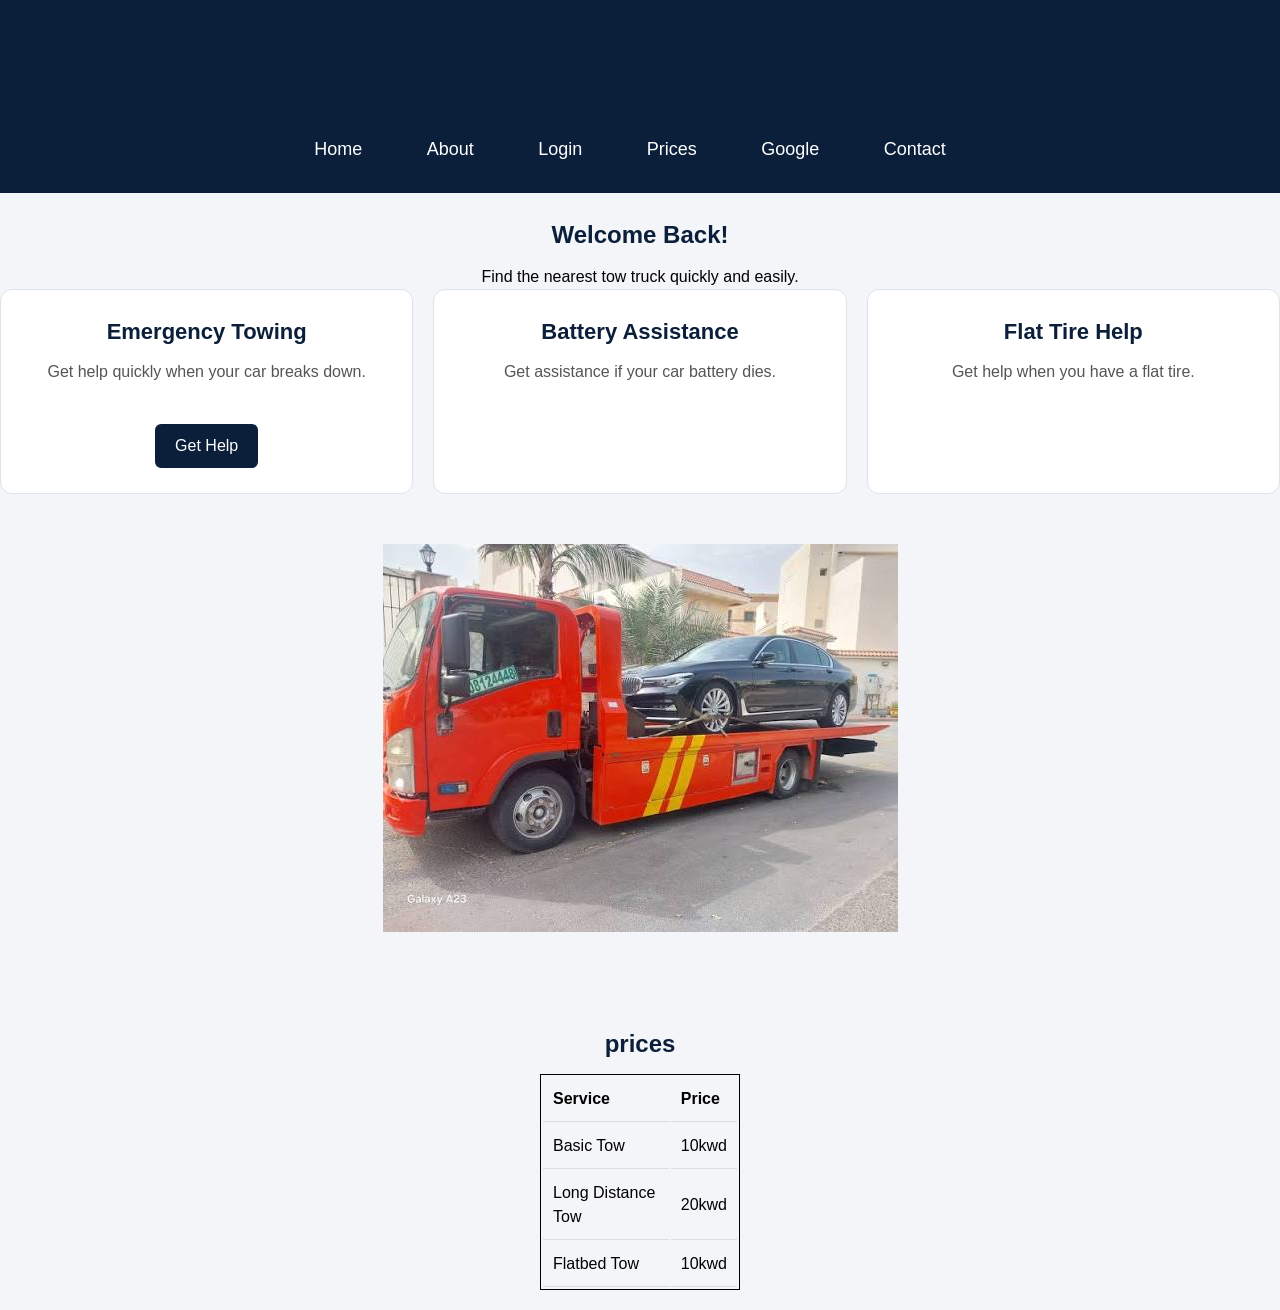
<file: index.html>
<!DOCTYPE html>
<html lang="en">
<head>

    <meta charset="UTF-8">
    <title>Fz3h</title>
    <link rel="stylesheet" href="fz3h.css">
    </head>
<body>
    <div class="container">
    <header>
        <h1>Welcome to Fz3h!</h1>
        <nav>
            <ul>
                <li><a href="index.html">Home</a></li>
                <li><a href="about.html">About</a></li>
                <li><a href="login.html">Login</a></li>
                <li><a href="prices.html">Prices</a></li> 
                <li><a href="https://www.google.com" target="_blank">Google</a></li>                                                    
                <li><a href="contact.html">Contact</a></li>
            </ul>
            </nav>
    </header>
    <main>
        <h2>Welcome Back!</h2>
        <p> Find the nearest tow truck quickly and easily.</p>              
        <div class="grid">

    <div class="service-card">
        <h3> Emergency Towing</h3>
        <p>Get help quickly when your car breaks down.</p>
        <a href="contact.html" class="service-btn">Get Help</a>
    </div>

    <div class="service-card">
        <h3> Battery Assistance</h3>
        <p>Get assistance if your car battery dies.</p>
    </div>

    <div class="service-card">
        <h3> Flat Tire Help</h3>
        <p>Get help when you have a flat tire.</p>
    </div>

</div>  
        
        <img class="service-image" src="images/tow-truck.jpg" alt="Tow Truck">
        
        
        <section id="prices-table">
            <h2> prices </h2>
            <table>
                    <tr>
                        <th>Service</th>
                        <th>Price</th>
                    </tr>
                    <tr>
                        <td>Basic Tow</td>
                        <td>10kwd</td>
                    </tr>
                    <tr>
                        <td>Long Distance Tow</td>
                        <td>20kwd</td>
                    </tr>
                    <tr>
                        <td>Flatbed Tow</td>
                        <td>10kwd</td>
                    </tr>
                </table>

        </section>
        </main>
        </body>
</html>
</file>
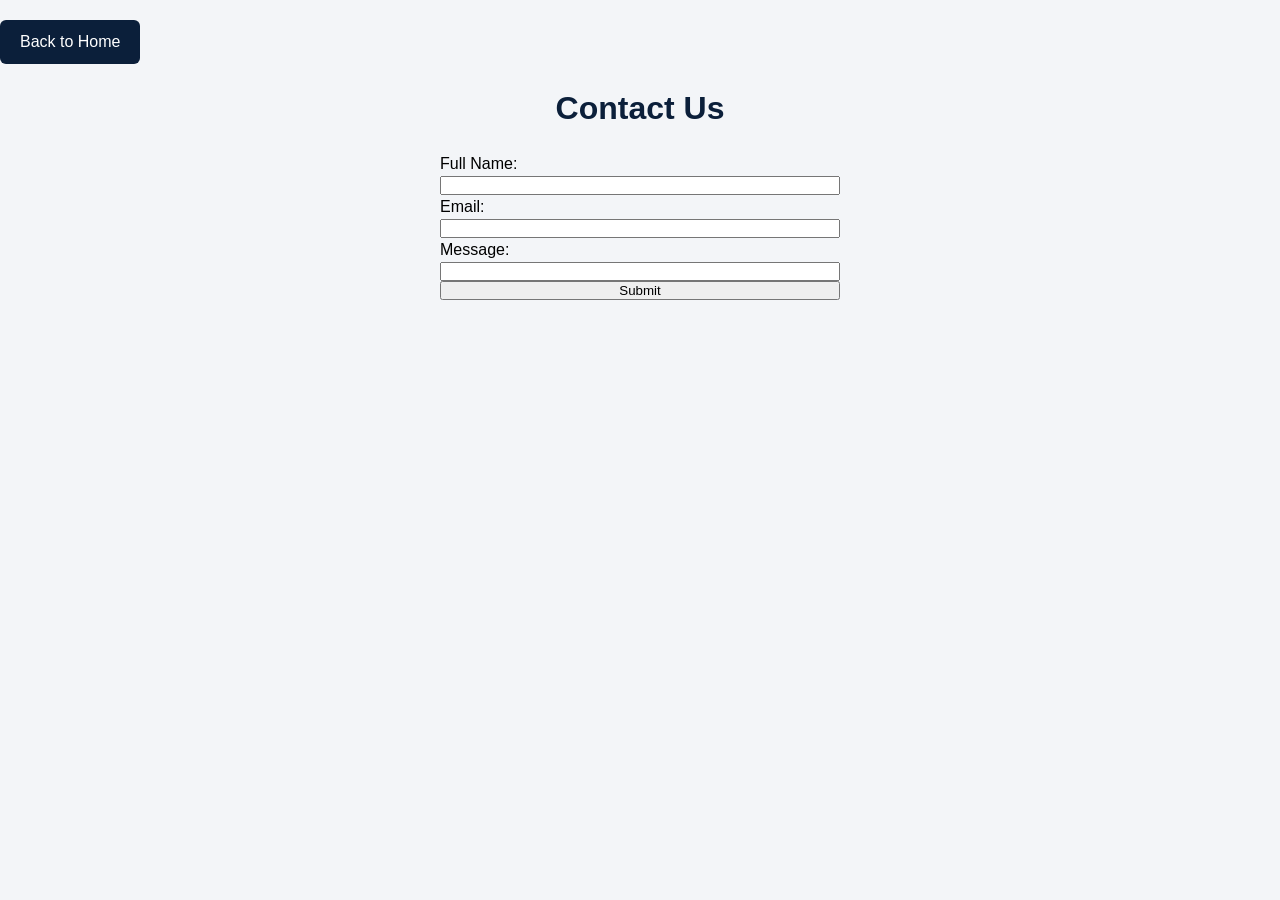
<file: contact.html>
<!DOCTYPE html>
<html lang="en">

<head>
    <meta charset="UTF-8">
    <title>Contact Us</title>   
    <link rel="stylesheet" href="fz3h.css">

</head>

<body>
    <a href="index.html">Back to Home</a>
    <h1>Contact Us</h1>
        <form action="Contact/us" method="post">
            <label for="name">Full Name:</label>
            <input type="text" id="name" name="name" required>

            <label for="email">Email:</label>
            <input type="email" id="email" name="email" required>

            <label for="message">Message:</label>
            <input type="text" id="message" name="message" required>

            <button type="submit">Submit</button> 
        </form>
</body>        
</html>
</file>
<file: fz3h.css>
/* Fz3h - style.css */
*{
  box-sizing: border-box;
  margin: 0;
  padding: 0; 
}
body {
  font-family: Arial, sans-serif;
  background-color: #F3F5F8;
  margin: 0;
  line-height: 1.5;
}
header {
  background-color: #0B1F3A;
  color: #fff;
  padding: 20px;
  text-align: center;
}
#prices-table {
    justify-content: center;  
    padding: 20px;
    display: flex;
    flex-direction: column;
}
#prices-table table {
    width: 100%;
    max-width: 200px;
    margin: 0 auto;
    border: 1px solid #000000;
}
table th, table td {
    padding: 10px;
    text-align: left;
    border-bottom: 1px solid #ddd;
}
.service-image {
    display: block;
    margin: 50px auto;
    max-width: 100%;
    height: auto;
}
main{
  text-align: center;
}
.services-container {
    display: grid;
    grid-template-columns: 1fr, 1fr, 1fr;
    gap: 20px;
    padding: 30px;
    max-width: 1200px;
    margin: 0 auto;
}
.service-card {
    background-color: #ffffff;
    border: 1px solid #dce3ec;
    border-radius: 12px;
    padding: 25px;
    text-align: center;
            }
.service-card h3 {
    color: #0B1F3A;
    font-size: 22px;
    margin-bottom: 12px;
}

.service-card p {
    color: #555555;
    margin-bottom: 20px;
}

.service-btn {
    display: inline-block;
    background-color: #0B1F3A;
    color: #ffffff;
    text-decoration: none;
    padding: 10px 20px;
    border-radius: 6px;
}
header h1 {
  margin: 0;
  font-size: 36px;
}
nav ul {
  list-style-type: none;
  margin: 12px 0 0 0;
  padding: 0;
}
nav li {
  display: inline-block;
  margin-right: 20px;
}
nav a {
  color: #e90707;
  text-decoration: none;
  font-size: 18px;
}
nav a:hover {
  text-decoration: underline;
}
.card {
  background-color: #1dfa00;                   
  border: 1px solid #008cff;
  border-radius: 8px;
  padding: 20px;
}
h2 {
  margin-top: 24px;
  margin-bottom: 12px;
  color: #0B1F3A;
  font-size: 24px;
}
.grid {
  display: grid;
  grid-template-columns: 1fr 1fr 1fr;
  gap: 20px;
}
.card h3 {
  margin-top: 0;
  margin-bottom: 8px;
  color: #e90707;
  font-size: 20px;
}
.card p {
  margin: 0;
  color: #333;
  line-height: 1.5;
}  
form {
    display: flex;
    flex-direction: column;
    margin: 20px auto;
    max-width: 400px;

}
body h1 {
    text-align: center;
    margin-top: 20px;
    color: #0B1F3A;
}
body a {
background-color: #0B1F3A;
    color: #ffffff;
    text-decoration: none;
    padding: 10px 20px;
    border-radius: 6px;
    display: inline-block;
    margin-top: 20px;
}
</file>
